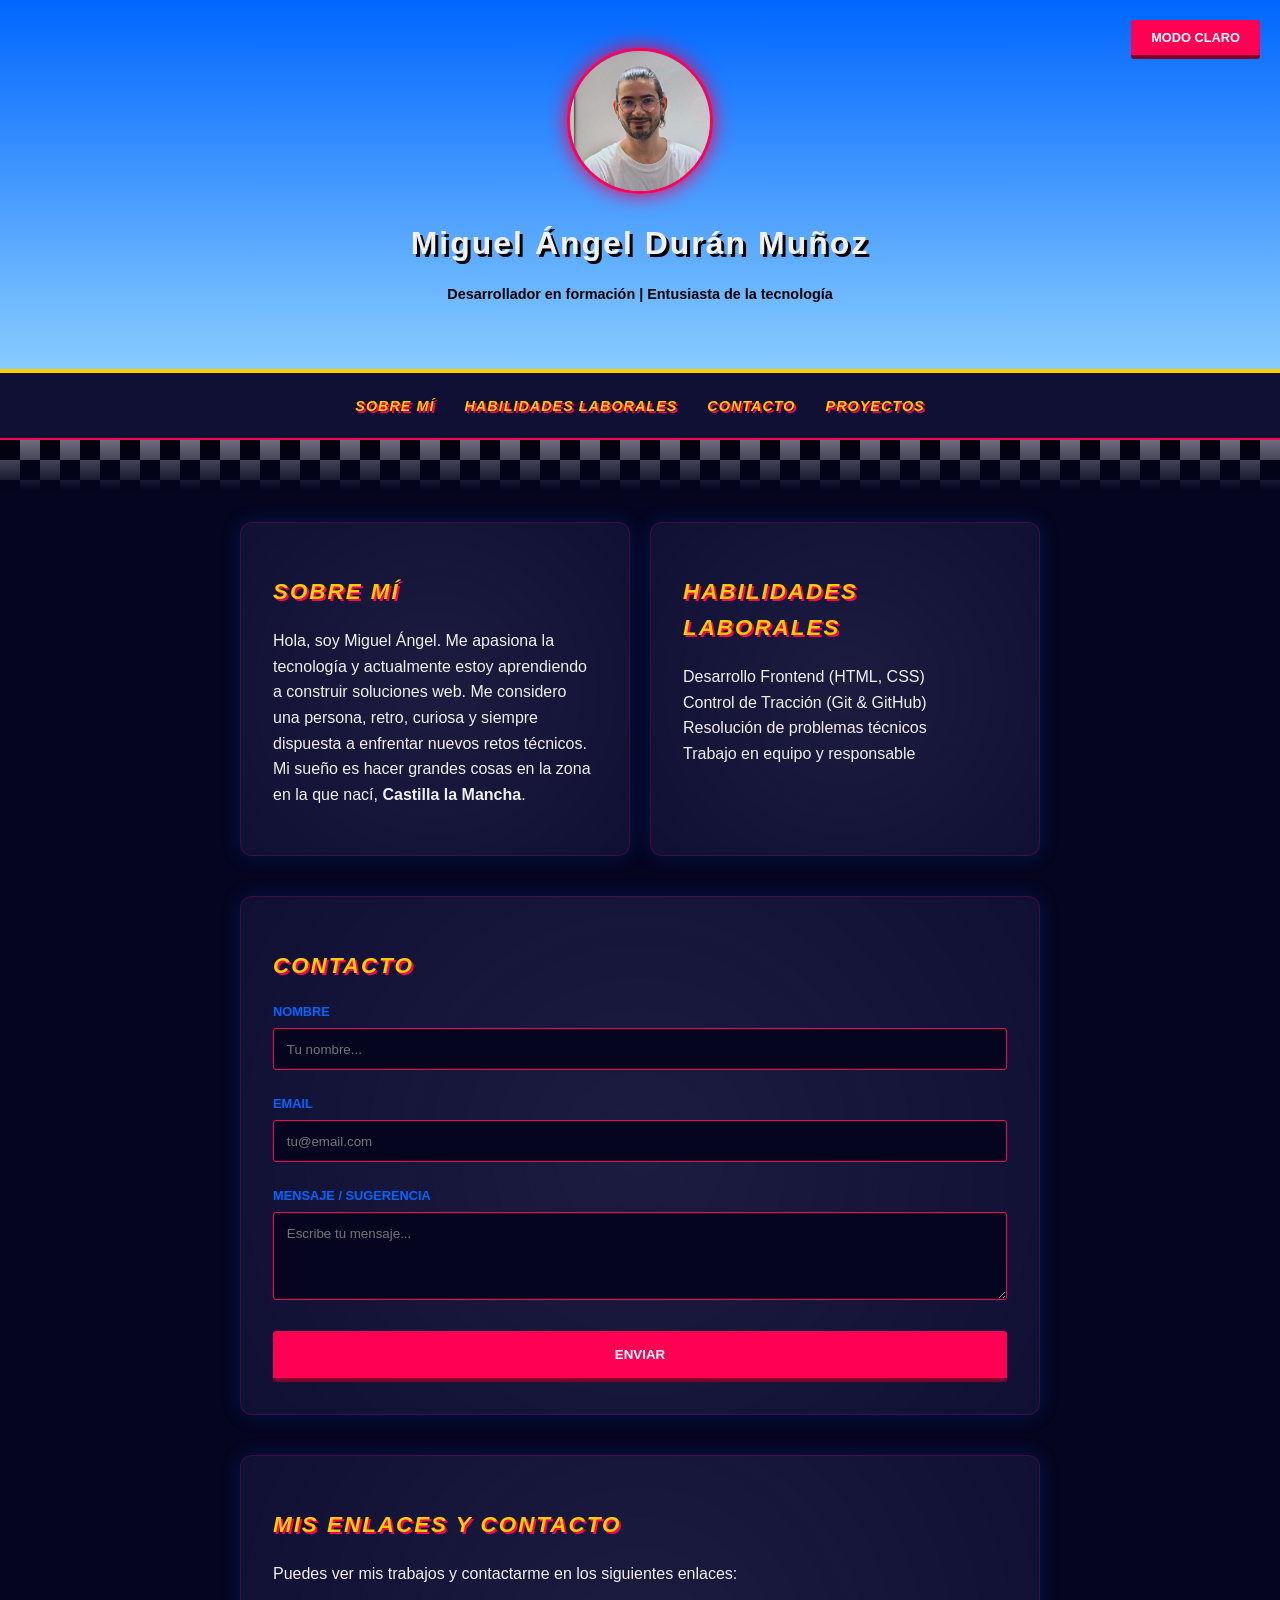
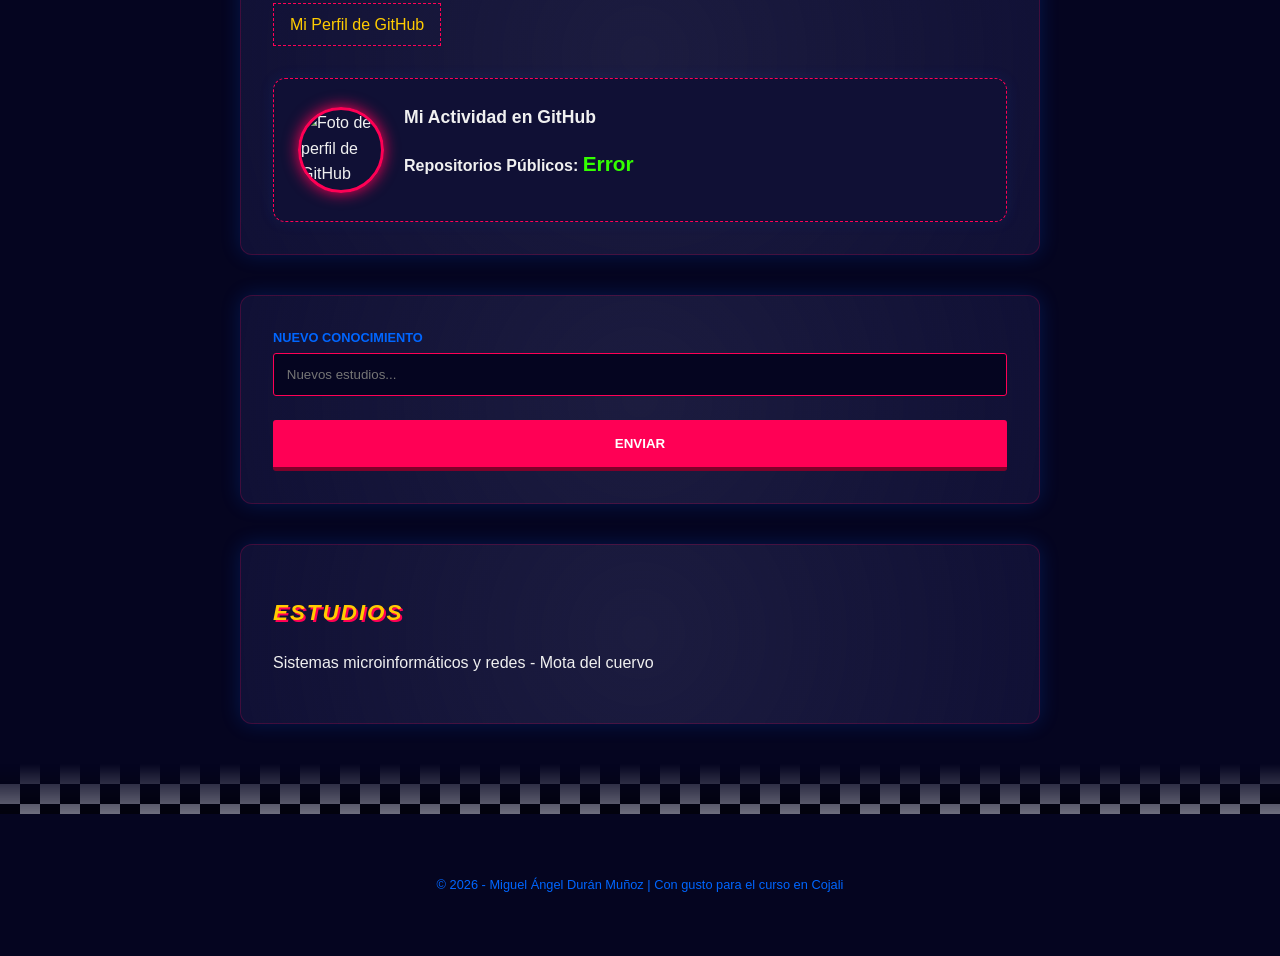
<file: index.html>
<!DOCTYPE html>
<html lang="es">
<head>
    <meta charset="UTF-8">
    <meta name="viewport" content="width=device-width, initial-scale=1.0">
    <title>Mi-portfolio | Miguel Ángel Durán Muñoz</title>
    <link rel="stylesheet" href="css/style.css">
</head>
<body>

    <header>
        <img src="img/curriculum.JPG" alt="Miguel Ángel Durán Muñoz" class="img-perfil">
        <h1>Miguel Ángel Durán Muñoz</h1>
        <p class="subtitle"><strong>Desarrollador en formación</strong> | Entusiasta de la tecnología</p>
        <button id="theme-toggle" style="position: absolute; top: 20px; right: 20px;">
        Cambiar Modo
        </button>
    </header>

        <nav>
            <ul class="menu-navegacion">
                <li><a href="#sobre-mi">Sobre mí</a></li>
                <li><a href="#habilidades">Habilidades Laborales</a></li>
                <li><a href="#contacto">Contacto</a></li>
                <li><a href="#proyectos">Proyectos</a></li>
            </ul>
        </nav>

    <div class="bandera-cuadros-arriba"></div>

    <main>
        <div class="contenedor-flex">
        <section class="sobre-mi" id="sobre-mi">
            <h2>Sobre mí</h2>
            <p>
                Hola, soy Miguel Ángel. Me apasiona la tecnología y actualmente estoy 
            aprendiendo a construir soluciones web. Me considero una persona, retro, curiosa 
            y siempre dispuesta a enfrentar nuevos retos técnicos. Mi sueño es hacer grandes cosas
            en la zona en la que nací, <strong>Castilla la Mancha</strong>.
            </p>
        </section>

        <section class="habilidades" id="habilidades">
            <h2>Habilidades Laborales</h2>
            <ul>
                <li>Desarrollo Frontend (HTML, CSS)</li>
                <li>Control de Tracción (Git & GitHub)</li>
                <li>Resolución de problemas técnicos</li>
                <li>Trabajo en equipo y responsable</li>
            </ul>
        </section>
        </div>

        <section class="contacto" id="contacto">
            <h2>Contacto</h2>
            <form>
                <div class="form-group">
                    <label for="nombre">Nombre</label>
                    <input type="text" id="nombre" class="nombre" name="nombre" placeholder="Tu nombre..." required>
                </div>

                <div class="form-group">
                    <label for="email">Email</label>
                    <input type="email" id="email" class="email" name="email" placeholder="tu@email.com" required>
                </div>

                <div class="form-group">
                    <label for="mensaje">Mensaje / Sugerencia</label>
                    <textarea id="mensaje" class="mensaje" name="mensaje" rows="4" placeholder="Escribe tu mensaje..."></textarea>
                </div>

                <button type="submit">Enviar</button>
            </form>
        </section>

        <section id="proyectos">
            <h2>Mis Enlaces y Contacto</h2>
                <p>Puedes ver mis trabajos y contactarme en los siguientes enlaces:</p>
                    <ul>
                        <li><a class="github-link" href="https://github.com/madzorca" target="_blank">Mi Perfil de GitHub</a></li>
                    </ul>

            <div id="github-api-profile" class="github-card">
                <img id="avatar" alt="Foto de perfil de GitHub">
                <div class="github-info">
                    <h3>Mi Actividad en GitHub</h3>
                    <p><strong>Repositorios Públicos:</strong> <span id="repos">Cargando...</span></p>
                </div>
            </div>
        </section>


        <section>
            <form id="nuevo-conocimiento">
                <div class="form-group">
                    <label for="new-item">Nuevo conocimiento</label>
                    <input type="text" id="new-item" class="new-item" name="new-item" placeholder="Nuevos estudios..." required>
                </div>
                <button>
        Enviar
        </button>
            </form>
        </section>

        <section id="estudios" class="estudios">
            <h2>Estudios</h2>
                <ul>
                    <li>Sistemas microinformáticos y redes - Mota del cuervo</li>
                </ul>
        </section>        
    </main>

    <div class="bandera-cuadros-abajo"></div>

    <footer>
        <p>&copy; 2026 - Miguel Ángel Durán Muñoz | Con gusto para el curso en Cojali</p>
    </footer>

    <script src="./js/script.js"></script>
</body>
</html>
</file>
<file: css/style.css>
/* Paleta de colores OutRun / SEGA Sky */
:root {
    /* Colores de marca (OutRun) */
    --rojo-neon: #ff0055;
    --verde-neon: #33ff00;
    --azul-sega: #0066ff;
    --amarillo-sun: #ffcc00;
    
    /* Variables que cambiarán con el modo */
    --bg-color: #050520;    /* Tu azul noche profundo por defecto */
    --tarjeta: #101035;     /* Azul oscuro para secciones */
    --text-color: #f0f0f0;
    --accent-color: var(--rojo-neon);
}

/* Modo Claro (Inversión de colores y ajustes varios) */
body.light-mode {
    --bg-color: #f8f9fa;
    --tarjeta: #ffffff;     
    --text-color: #1a1a2e; /* Un azul casi negro para mejor lectura */  
    --accent-color: var(--azul-sega);
    /* Añadimos esta para que las sombras no sean rojas en modo claro */
    --shadow-color: rgba(0, 102, 255, 0.1); 
}

body.light-mode h1, 
body.light-mode h2, 
body.light-mode .menu-navegacion a {
    text-shadow: none; /* Quitamos el relieve retro que ensucia el texto claro */
    color: var(--text-color);
}

body.light-mode .menu-navegacion a {
    border-bottom: 2px solid var(--azul-sega);
}

body.light-mode .subtitle {
    color: var(--text-color);
    opacity: 0.8;
}

body {
    background-color: var(--bg-color);
    color: var(--text-color);
    font-family: 'Segoe UI', Tahoma, Geneva, Verdana, sans-serif;
    margin: 0;
    /* Usamos min-height para que el fondo cubra toda la pantalla siempre */
    min-height: 100vh; 
    line-height: 1.6;
    /* La transición debe incluir 'all' o los elementos específicos para que no parpadee */
    transition: background-color 0.3s ease, color 0.3s ease;
}

/* Encabezado: El cielo de SEGA */
header {
    background: linear-gradient(180deg, var(--azul-sega) 0%, #88ccff 100%);
    padding: 3rem 1rem;
    text-align: center;
    border-bottom: 4px solid var(--amarillo-sun);
}

#theme-toggle {
    width: auto; /* Que solo ocupe lo que mide el texto */
    padding: 10px 20px;
    font-size: 0.8rem;
    position: absolute; /* Para moverlo libremente */
    top: 15px;
    right: 15px;
    z-index: 100; /* Para que siempre esté por encima de todo */
}

.img-perfil {
    width: 140px;
    height: 140px;
    border-radius: 50%;
    border: 3px solid var(--rojo-neon);
    box-shadow: 0 0 20px var(--rojo-neon);
    object-fit: cover;
}

h1 {
    margin: 1rem 0 0.5rem 0;
    letter-spacing: 2px;
    text-shadow: 3px 3px #000;
}

.subtitle {
    font-size: 0.9rem;
    color: #000; /* Negro para que resalte sobre el azul claro */
    font-weight: bold;
}

/* Contenedor y Secciones */
main {
    max-width: 800px;
    margin: 2rem auto;
    padding: 0 1.5rem;
}

/* Secciones con relieve OutRun */
section {
    background: var(--tarjeta);
    padding: 2rem;
    margin-bottom: 2.5rem;
    border-radius: 12px;
    border: 1px solid rgba(255, 0, 85, 0.2);

    /* Resplandor uniforme en azul */
    box-shadow: 0 0 20px rgba(0, 102, 255, 0.2);

    /* Degradado radial de dentro a fuera */
    background-image: radial-gradient(
        circle, 
        rgba(255, 255, 255, 0.05) 0%, 
        var(--tarjeta) 100%
    );

    transition: box-shadow 0.4s ease, transform 0.4s ease;
}

/*Contenedor que activa el modo flexbox*/
.contenedor-flex {
    display: flex;
    gap: 20px;
    margin-bottom: 2.5rem;
}


.contenedor-flex section {
    flex: 1; /*50% del ancho para cada una*/
    margin-bottom: 0;
}

section:hover {
    transform: scale(1.02);
    box-shadow: 0 0 30px var(--accent-color);
}

h2 {
    color: var(--amarillo-sun);
    text-transform: uppercase;
    font-size: 1.4rem;
    font-style: italic;
    letter-spacing: 2px;
    text-shadow: 2px 2px var(--rojo-neon);
}

/* Estilos de Formulario Retro */
.form-group {
    margin-bottom: 1.5rem;
}

label {
    display: block;
    font-size: 0.8rem;
    text-transform: uppercase;
    color: var(--azul-sega);
    font-weight: bold;
    margin-bottom: 5px;
}

input, textarea {
    width: 100%;
    background: var(--bg-color);
    border: 1px solid var(--accent-color);
    color: var(--text-color);
    padding: 0.8rem;
    border-radius: 3px;
    font-family: inherit;
    box-sizing: border-box;
    transition: all 0.3s ease;
}

input:focus, textarea:focus {
    outline: none;
    border-color: var(--amarillo-sun);
    box-shadow: 0 0 10px var(--amarillo-sun);
}

/* Botón "Insert Coin" */
button {
    background-color: var(--rojo-neon);
    color: white;
    padding: 1rem;
    border: none;
    border-radius: 3px;
    font-weight: bold;
    text-transform: uppercase;
    cursor: pointer;
    width: 100%;
    transition: 0.3s;
    border-bottom: 4px solid #80002a;
}

button:hover {
    background-color: var(--verde-neon);
    color: black;
    border-bottom: 4px solid #1a8000;
    box-shadow: 0 0 15px var(--verde-neon);
}

/* Enlaces y Footer */
.github-link {
    display: inline-block;
    color: var(--amarillo-sun);
    text-decoration: none;
    border: 1px dashed var(--rojo-neon);
    padding: 0.5rem 1rem;
    transition: 0.3s;
}

.github-link:hover {
    background: var(--rojo-neon);
    color: white;
}

footer {
    text-align: center;
    padding: 3rem;
    font-size: 0.8rem;
    color: var(--azul-sega);
}

ul {
    list-style: none;
    padding: 0;
}

/* Banderas ajustadas al tono */
.bandera-cuadros-arriba, .bandera-cuadros-abajo {
    height: 50px;
    width: 100%;
    background-image: conic-gradient(rgba(255,255,255,0.7) 90deg, #000 90deg 180deg, rgba(255,255,255,0.7) 180deg 270deg, #000 270deg);
    background-size: 40px 40px;
    opacity: 0.6;
}

.bandera-cuadros-arriba {
    -webkit-mask-image: linear-gradient(to bottom, black, transparent);
    mask-image: linear-gradient(to bottom, black, transparent);
    margin-bottom: 20px;
}

.bandera-cuadros-abajo {
    -webkit-mask-image: linear-gradient(to top, black, transparent);
    mask-image: linear-gradient(to top, black, transparent);
    margin-top: 20px;
}
/*Reglas para la api github*/
/* --- Tarjeta Dinámica de GitHub --- */
.github-card {
    background: var(--tarjeta);
    padding: 1.5rem;
    border-radius: 12px;
    display: flex;
    align-items: center;
    gap: 20px;
    margin-top: 2rem;
    border: 1px dashed var(--accent-color);
    box-shadow: 0 0 15px rgba(0, 102, 255, 0.1);
    transition: all 0.3s ease;
}

#avatar {
    width: 80px;
    height: 80px;
    border-radius: 50%;
    border: 3px solid var(--accent-color);
    box-shadow: 0 0 15px var(--accent-color);
    object-fit: cover;
}

.github-info h3 {
    margin: 0 0 0.5rem 0;
    color: var(--text-color);
    font-size: 1.1rem;
}

#repos {
    color: var(--verde-neon);
    font-weight: bold;
    font-size: 1.3rem;
}

/* Ajuste para el modo claro */
body.light-mode #repos {
    color: var(--azul-sega);
}

/* RESPONSIVE: Si se ve en un móvil, se ponen una debajo de otra */
@media (max-width: 770px) {
    .contenedor-flex {
        flex-direction: column;
    }
    section:hover {
        transform: none; /* Quita el aumento de tamaño */
        box-shadow: 0 0 20px rgba(0, 102, 255, 0.2); /* Mantiene la sombra base, sin brillo extra */
    }

    button:hover {
        background-color: var(--rojo-neon); /* Mantiene su color original */
        color: white;
        box-shadow: none;
        border-bottom: 4px solid #80002a; /* Mantiene el borde original */
    }
}

/* Contenedor del menú */
.menu-navegacion {
    list-style: none; /* Quita los puntos/palmeras de la lista */
    padding: 20px 0;
    margin: 0;
    display: flex; /* Pone los elementos en horizontal */
    justify-content: center; /* Los centra en la pantalla */
    gap: 30px; /* Espacio entre cada enlace */
    background-color: var(--tarjeta); /* Cambiado de --fondo a --tarjeta para que sea dinámico */
    border-bottom: 2px solid var(--accent-color);
}

/* Estilo de los enlaces */
.menu-navegacion a {
    text-decoration: none; /* ¡Adiós al subrayado! */
    color: var(--amarillo-sun); /* Color amarillo eléctrico */
    text-transform: uppercase;
    font-weight: bold;
    font-style: italic;
    font-size: 0.9rem;
    letter-spacing: 1px;
    transition: all 0.3s ease;
    text-shadow: 2px 2px var(--rojo-neon); /* Efecto relieve retro */
}

/* Efecto al pasar el ratón por el menú */
.menu-navegacion a:hover {
    color: var(--texto);
    text-shadow: 0 0 10px var(--azul-sega); /* Brillo neón azul */
    transform: translateY(-3px); /* Pequeño salto hacia arriba */
}

/* Ajuste para móvil (770px) */
@media (max-width: 770px) {
    .menu-navegacion {
        flex-direction: column; /* Vuelven a estar uno debajo de otro */
        align-items: center;
        gap: 15px;
    }
}
</file>
